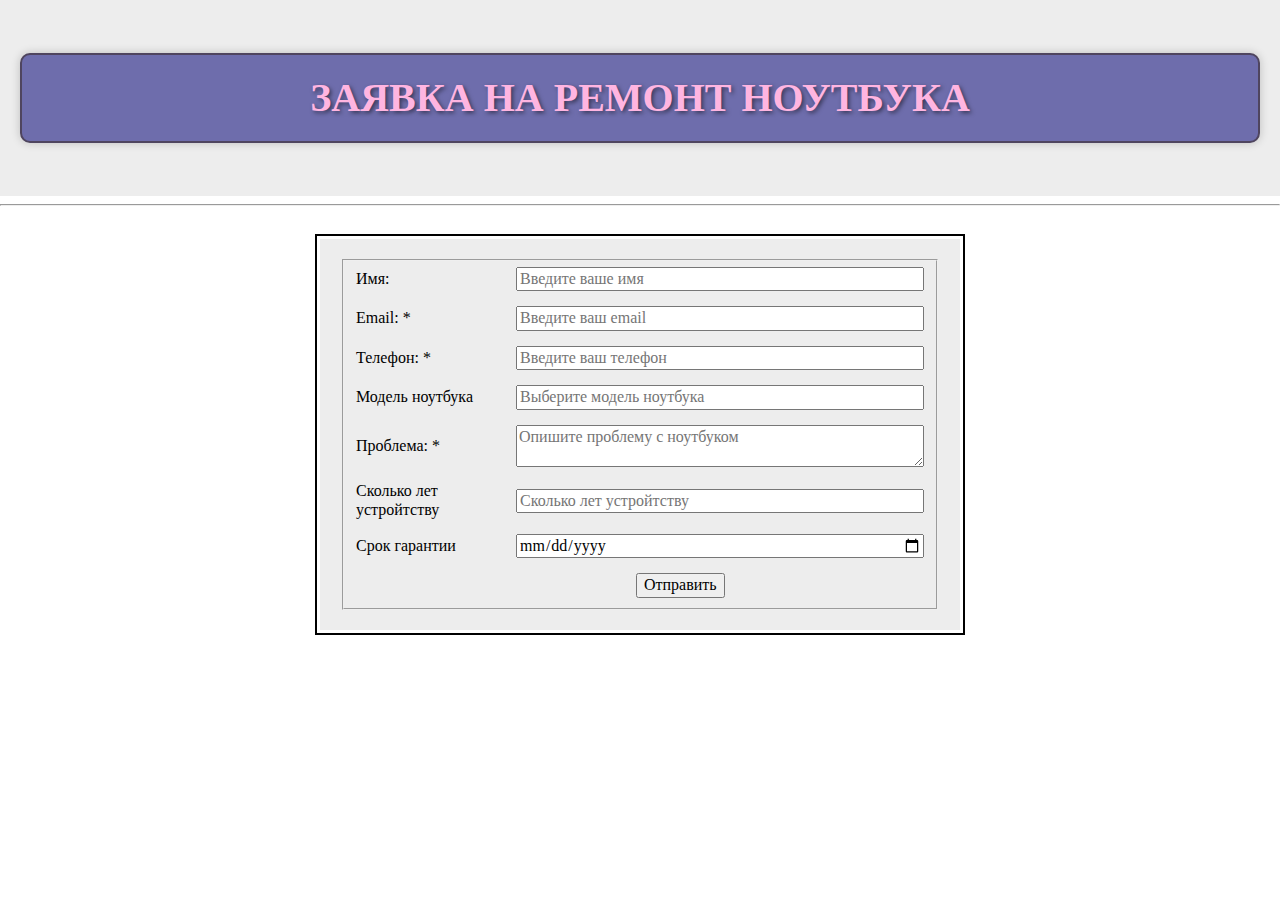
<file: laba.3(6)/index.html>
<!DOCTYPE html>
<html>
<head>
  <meta charset="UTF-8">
  <meta name="viewport" content="width=device-width, initial-scale=1.0">
  <title>Document</title>
  <link rel="stylesheet" href="normalize.css">
  <link rel="stylesheet" href="style.css">
</head>
<body>
  <header>
    <h2>Заявка на ремонт ноутбука</h2>
  </header>
  <hr>
  <div class="repair-form">
    <fieldset>
  <form id="RepairForm">
    <div class="form-group">
      <label for="name">Имя:</label>
      <input type="text" id="name" name="name" placeholder="Введите ваше имя">
    </div>
    
    <div class="form-group">
      <label for="email">Email: *</label>
      <input type="text" id="email" name="email" placeholder="Введите ваш email">
    </div>
    
    <div class="form-group">
      <label for="phone">Телефон: *</label>
      <input type="text" id="phone" name="phone" placeholder="Введите ваш телефон">
    </div>
  
<div class="form-group">
  <label for="country">Модель ноутбука</label>
  <input id="model" name="model" list="modelList" placeholder="Выберите модель ноутбука">
  <datalist id="modelList">
    <option value="Lenovo">
      <option value="Samsung">
      <option value="Apple Mac">
      <option value="Acer">
      <option value="HP">
      <option value="Xiaomi">
      <option value="Другое">
</datalist>
</div>
    <div class="form-group">
      <label for="issue">Проблема: *</label>
      <textarea id="issue" name="issue" placeholder="Опишите проблему с ноутбуком"></textarea>
    </div>
 
    <div class="form-group">
      <label for="priority">Сколько лет устройтству</label>
      <input type="number" name="quantity" min="1" max="10" placeholder="Сколько лет устройтству">
    </div>

<div class="form-group">
  <label for="term">Срок гарантии</label>
  <input type="date" id="term" name="term" placeholder="Срок зависит от уровня сложности...">
  <span id="mobile-hint" class="hint" style="color: gray;">*Укажите дату, до которой действует гарантия</span>
</div>
<button type="submit" onclick="validateForm()">Отправить</button>
</form>
    </fieldset>
    <div id="output"></div>
   <script src="my.js"></script>
</body>
</html>
</file>
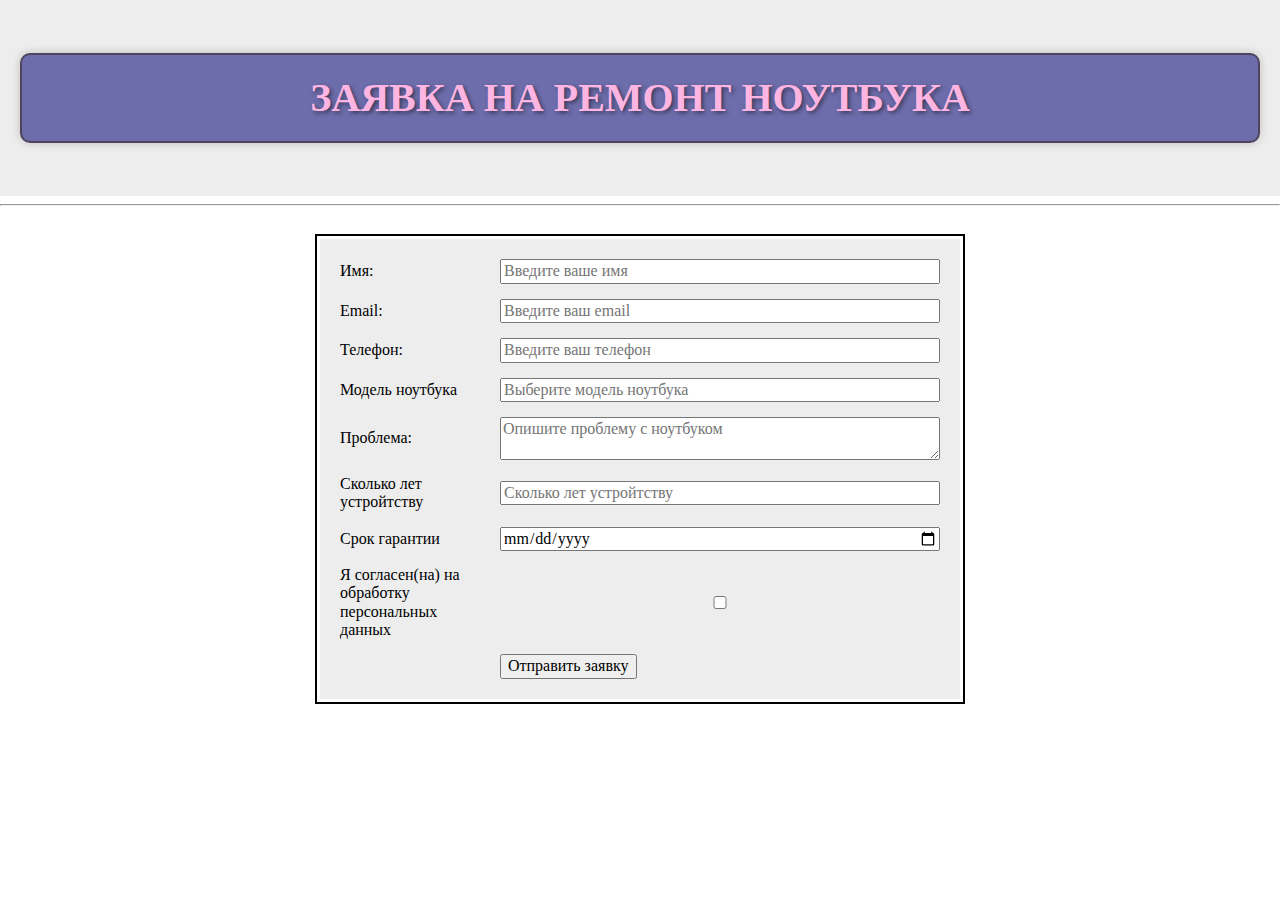
<file: laba.3/index.html>
<!DOCTYPE html>
<html lang="en">
<head>
  <meta charset="UTF-8">
  <meta name="viewport" content="width=device-width, initial-scale=1.0">
  <title>Document</title>
  <link rel="stylesheet" href="normalize.css">
  <link rel="stylesheet" href="style.css">
</head>
<body>
  <header>
    <h2>Заявка на ремонт ноутбука</h2>
  </header>
  <hr>
  <form class="repair-form">
    <div class="form-group">
      <label for="name">Имя:</label>
      <input type="text" id="name" name="name" placeholder="Введите ваше имя">
    </div>
    
    <div class="form-group">
      <label for="email">Email:</label>
      <input type="email" id="email" name="email" placeholder="Введите ваш email">
    </div>
    
    <div class="form-group">
      <label for="phone">Телефон:</label>
      <input type="tel" id="phone" name="phone" placeholder="Введите ваш телефон">
    </div>
  
<div class="form-group">
  <label for="country">Модель ноутбука</label>
  <input id="model" name="model" list="modelList" placeholder="Выберите модель ноутбука">
  <datalist id="modelList">
    <option value="Lenovo">
      <option value="Samsung">
      <option value="Apple Mac">
      <option value="Acer">
      <option value="HP">
      <option value="Xiaomi">
      <option value="Другое">
</datalist>
</div>

    <div class="form-group">
      <label for="issue">Проблема:</label>
      <textarea id="issue" name="issue" placeholder="Опишите проблему с ноутбуком"></textarea>
    </div>
 
    <div class="form-group">
      <label for="priority">Сколько лет устройтству</label>
      <input type="number" name="quantity" min="1" max="10" placeholder="Сколько лет устройтству">
    </div>

<div class="form-group">
  <label for="term">Срок гарантии</label>
  <input type="date" id="term" name="term" placeholder="Срок зависит от уровня сложности...">
  <span id="mobile-hint" class="hint" style="color: gray;">*Укажите дату, до которой действует гарантия</span>
</div>

<div class="form-group">
  <label for="agree_terms">Я согласен(на) на обработку персональных данных</label>
  <input type="checkbox" id="agree_terms" name="agree_terms">
<span id="mobile-hint" class="hint" style="color: gray;">Я согласен(на) на обработку персональных данных</span>
</div>

<button type="submit">Отправить заявку</button>
  </form>  
</body>
</html>
</file>
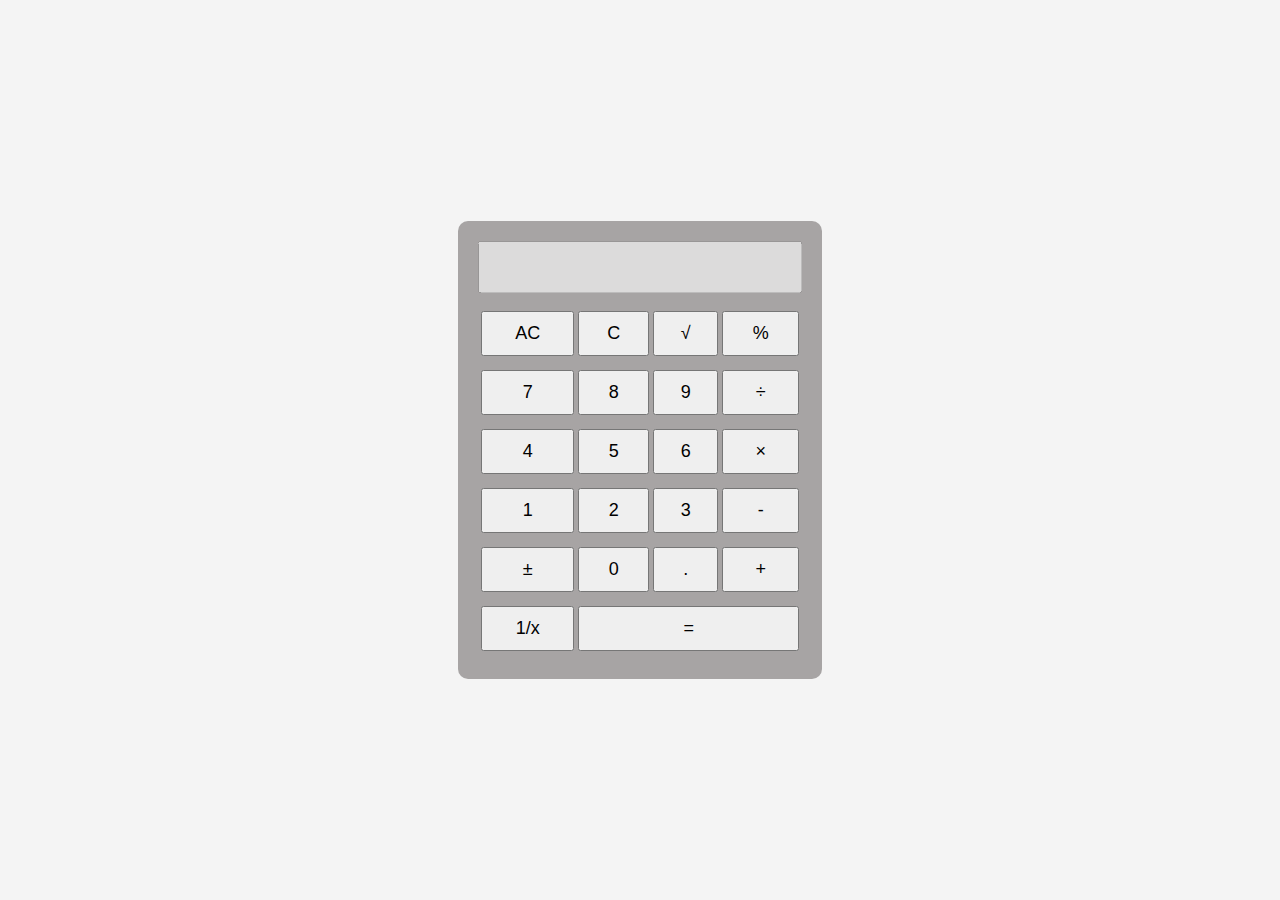
<file: laba.7/index.html>
<!DOCTYPE html>
<html>
<head>
    <title>Калькулятор</title>
    <link rel="stylesheet" type="text/css" href="style.css">
</head>
<body>
    <div id="calculator">
        <input type="text" id="result" disabled>
        <table>
            <tr>
                <td><button onclick="clearAll()">AC</button></td>
                <td><button onclick="clearEntry()">C</button></td>
                <td><button onclick="sqrt()">√</button></td>
                <td><button onclick="add('%')">%</button></td>
            </tr>
            <tr>
                <td><button onclick="add('7')">7</button></td>
                <td><button onclick="add('8')">8</button></td>
                <td><button onclick="add('9')">9</button></td>
                <td><button onclick="divide()">÷</button></td>
            </tr>
            <tr>
                <td><button onclick="add('4')">4</button></td>
                <td><button onclick="add('5')">5</button></td>
                <td><button onclick="add('6')">6</button></td>
                <td><button onclick="multiply()">×</button></td>
            </tr>
            <tr>
                <td><button onclick="add('1')">1</button></td>
                <td><button onclick="add('2')">2</button></td>
                <td><button onclick="add('3')">3</button></td>
                <td><button onclick="subtract()">-</button></td>
            </tr>
            <tr>
                <td><button onclick="changeSign()">±</button></td>
                <td><button onclick="add('0')">0</button></td>
                <td><button onclick="add('.')">.</button></td>
                <td><button onclick="add('+')">+</button></td>
            </tr>
            <tr>
                <td><button onclick="reciprocal()">1/x</button></td>
                <td colspan="3"><button onclick="calculate()">=</button></td>
            </tr>
        </table>
    </div>
    
    <script src="my.js"></script>
</body>
</html>
</file>
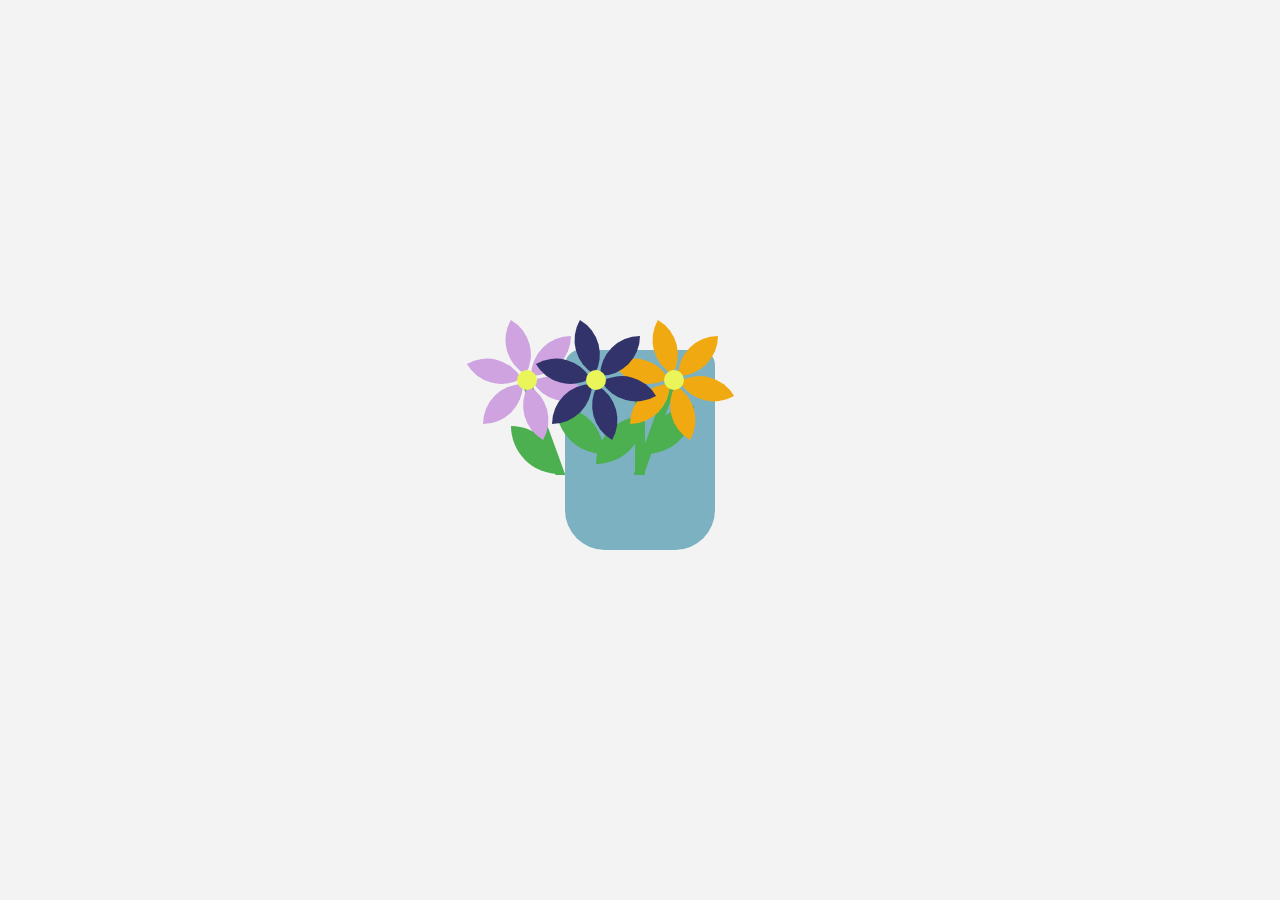
<file: laba.4/4.1/index.html>
<!DOCTYPE html>
<html lang="en">
<head>
<meta charset="UTF-8">
<meta http-equiv="X-UA-Compatible" content="IE=edge">
<meta name="viewport" content="width=device-width, initial-scale=1.0">
<link rel="stylesheet" href="styles.css">
<link rel="stylesheet" href="normalize.css">
<title>Стебель в вазе</title>
</head>
<body>
<div class="vase"></div>
<div class="stem1"></div>
<div class="stem2"></div>
<div class="stem3"></div>
<div class="d1"></div>
<div class="d2"></div>
<div class="d3"></div>
<div class="d4"></div>
<div class="c1"></div>
<div class="c2"></div>
<div class="c3"></div>
<div class="p1"></div>
<div class="p2"></div>
<div class="p3"></div>
</body>
</html>
</file>
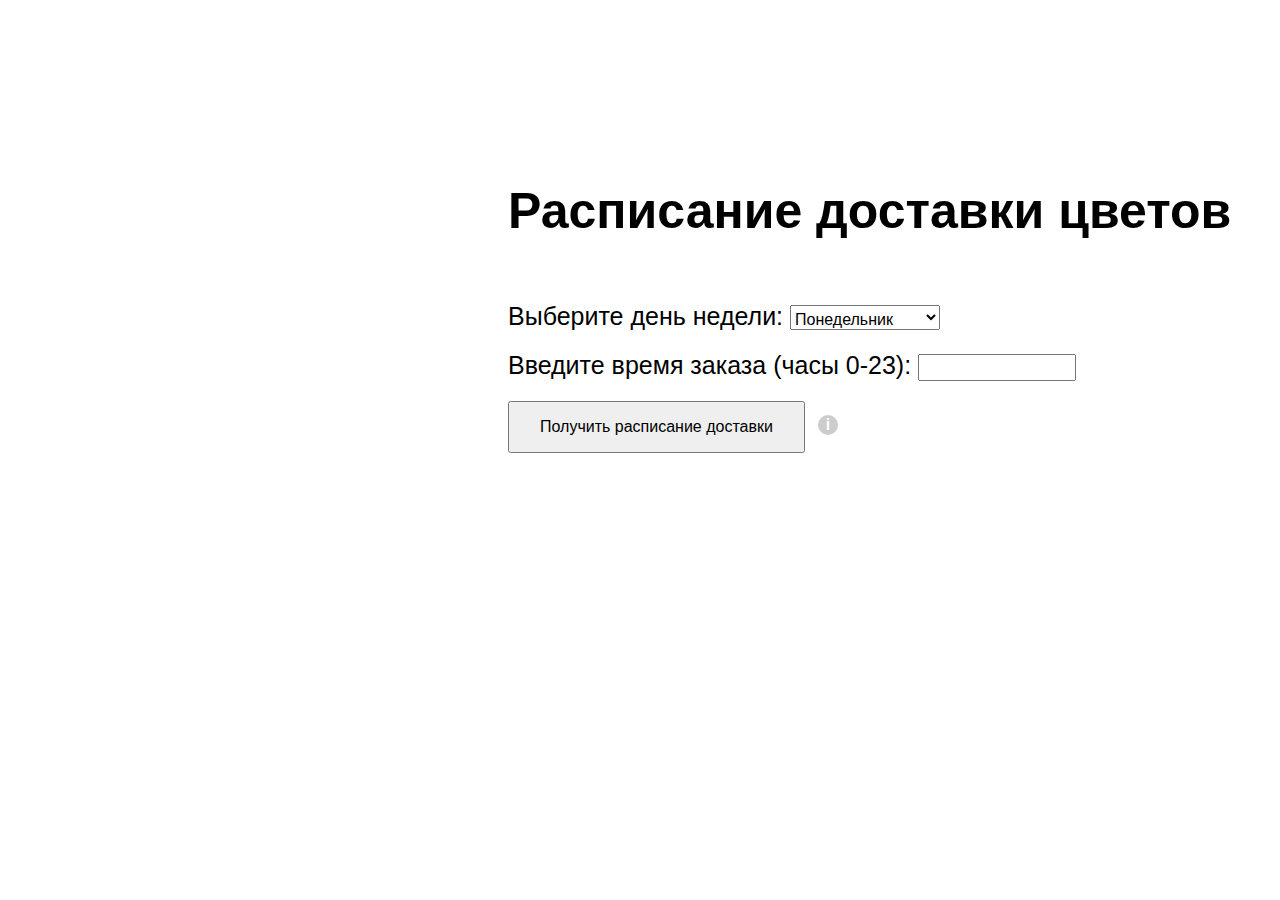
<file: laba.5/1/index.html>
<!DOCTYPE html>
<html lang="ru">
<head>
  <meta charset="UTF-8">
  <meta name="viewport" content="width=device-width, initial-scale=1.0">
  <title>Расписание доставки цветов</title>
  <style>
    body {
  font-family: Arial, sans-serif;
  padding: 100px;
  background-image: url(https://klike.net/uploads/posts/2022-11/1669438954_2-1.jpg);
  display: inline-block;
  transform: translate(400px, 40px);
  font-size: 25px;
}

.input-container {
  margin-bottom: 20px;
}

button {
  padding: 15px 30px;
  font-size: 16px;
  cursor: pointer;
}

.info-icon {
    position: relative;
    display: inline-block;
    cursor: pointer;
    font-size: 16px;
  }
  
  .info-icon span {
    position: relative;
    display: inline-block;
    width: 20px;
    height: 20px;
    background: #ccc;
    border-radius: 50%;
    text-align: center;
    color: #fff;
    font-weight: bold;
    line-height: 20px;
    top: 134px;
    left: 310px;
  }
  
  .info-icon::after {
    content: attr(data-info);
    position: absolute;
    top: 140px;
    left: 550px;
    transform: translateX(-50%);
    background: #ccc;
    color: #fff;
    padding: 10px;
    border-radius: 1px;
    opacity: 0;
    visibility: hidden;
    width: 400px;
    transition: opacity 0.3s ease, visibility 0.3s ease;
  }
  
  .info-icon:hover::after {
    opacity: 1;
    visibility: visible;
  }

  select, input {
    width: 150px;
    padding-top: 4px;
    font-size: 16px;
  }
  
  </style>
  </head>
  <body>
    <h1>Расписание доставки цветов</h1>
    <div class="info-icon" data-info="Если Вы делаете заказ с 8.00 до 16.00 в дни работы компании, то получить заказ Вы сможете после 16.00 этого же дня. 
    Если заказ сделан до 8.00 в дни работы компании, то заказ Вы сможете получить с 8.00 до 16.00 этого же дня. 
    Если заказ сделан после 16.00, то доставка заказа можно будет получить на следующий рабочий день компании с 8.00 до 16.00.">
      <span>i</span>
    </div>
    <div class="input-container">
      <label for="day">Выберите день недели:</label>
      <select id="day">
        <option value="понедельник">Понедельник</option>
        <option value="вторник">Вторник</option>
        <option value="среда">Среда</option>
        <option value="четверг">Четверг</option>
        <option value="пятница">Пятница</option>
        <option value="суббота">Суббота</option>
      </select>
    </div>
  
    <div class="input-container">
      <label for="time">Введите время заказа (часы 0-23):</label>
      <input type="number" id="time" min="0" max="23">
    </div>
  
    <button onclick="getDeliverySchedule()">Получить расписание доставки</button>
    <p id="result"></p>
    <script src="my.js"></script>
  </body>
  </html>
</file>
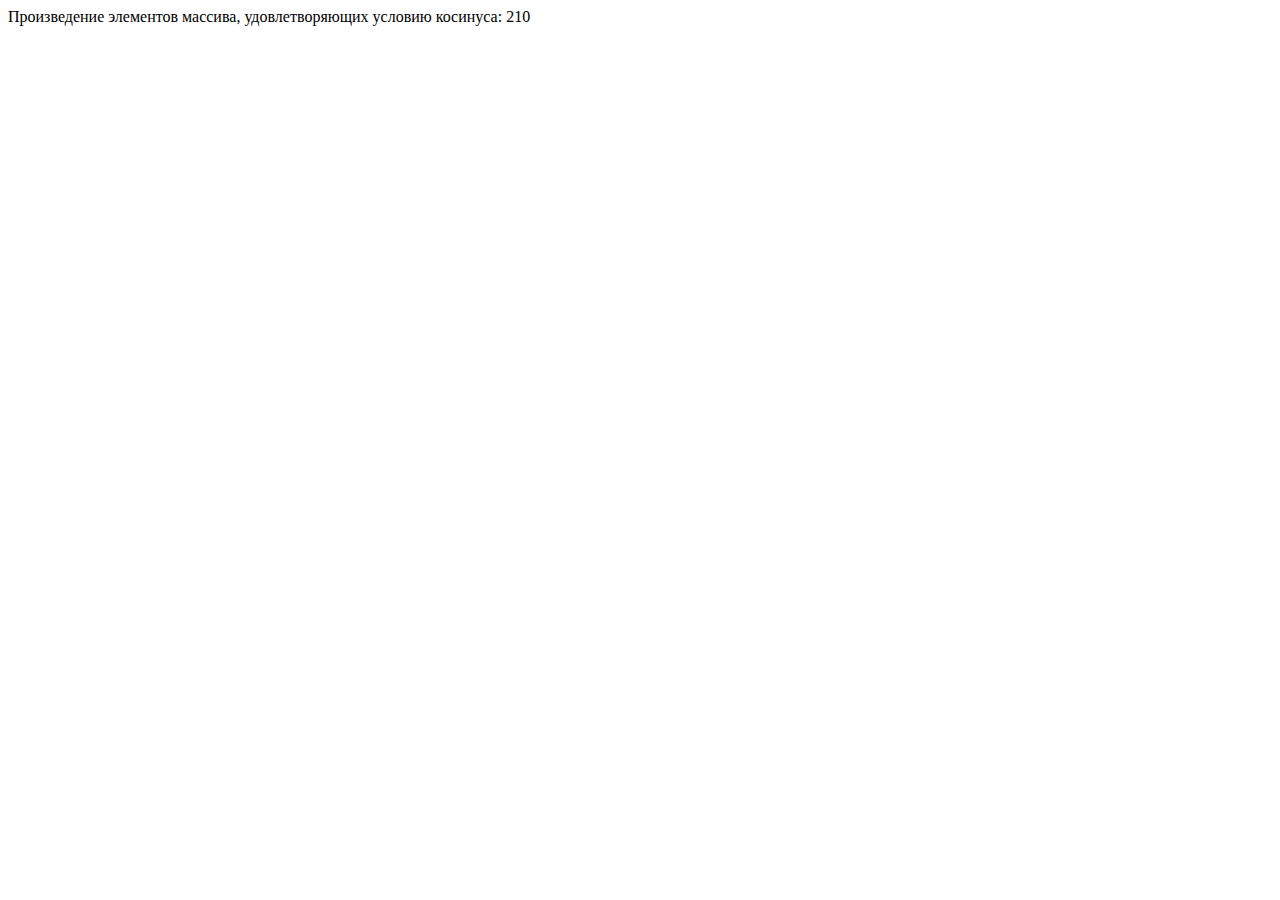
<file: laba.5/2/index.html>
<!DOCTYPE html>
    <html lang="en">
    <head>
        <meta charset="UTF-8">
        <meta http-equiv="X-UA-Compatible" content="ie=edge">
        <meta name="viewport" content="width=device-width, initial-scale=1.0">
        <title>js</title>
    </head>
    <body>
        <script>
           //Часть А: Вычислить произведение элементов массива, удовлетворяющих условию косинуса
function calculateProduct(arr) {
    let product = 1;
    for (let i = 0; i < arr.length; i++) {
      if (Math.cos(arr[i]) > 0) {
        product *= arr[i];
      }
    }
    return product;
  }
  
  let numbers = [1, 2, 3, 4, 5, 6, 7, 8, 9, 10];
  let resultA = calculateProduct(numbers);
  document.write("Произведение элементов массива, удовлетворяющих условию косинуса: " + resultA);
        </script>
    </body>
</html>
</file>
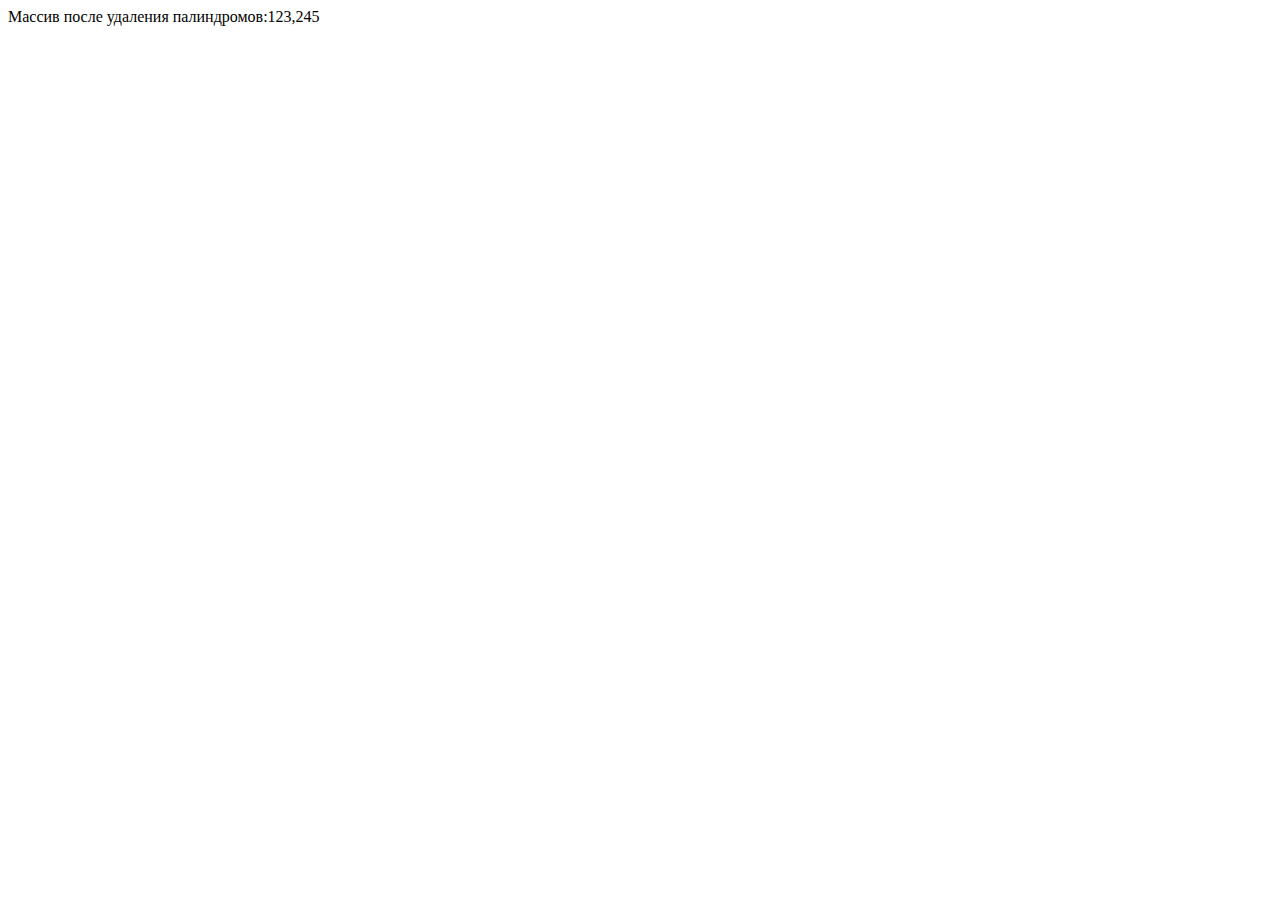
<file: laba.5/3/index.html>
<!DOCTYPE html>
<html lang="en">
<head>
    <meta charset="UTF-8">
    <meta name="viewport" content="width=device-width, initial-scale=1.0">
    <title>Document</title>
</head>
<body>
    <script>
        // Часть Б: Удалить элементы, модуль целой части которых не изменяется при перестановке цифр в обратном порядке
  function isPalindrome(n) {
    let str = Math.abs(Math.trunc(n)).toString();
    return str === str.split('').reverse().join('');
  }
  
  function removePalindromes(arr) {
    return arr.filter(x => !isPalindrome(x));
  }
  
  let numbers = [123, 131, 245, 353, 464, 555, 676, 787, 898, 909];
  let resultB = removePalindromes(numbers);
  document.write('Массив после удаления палиндромов:' + resultB);
    </script>
</body>
</html>
</file>
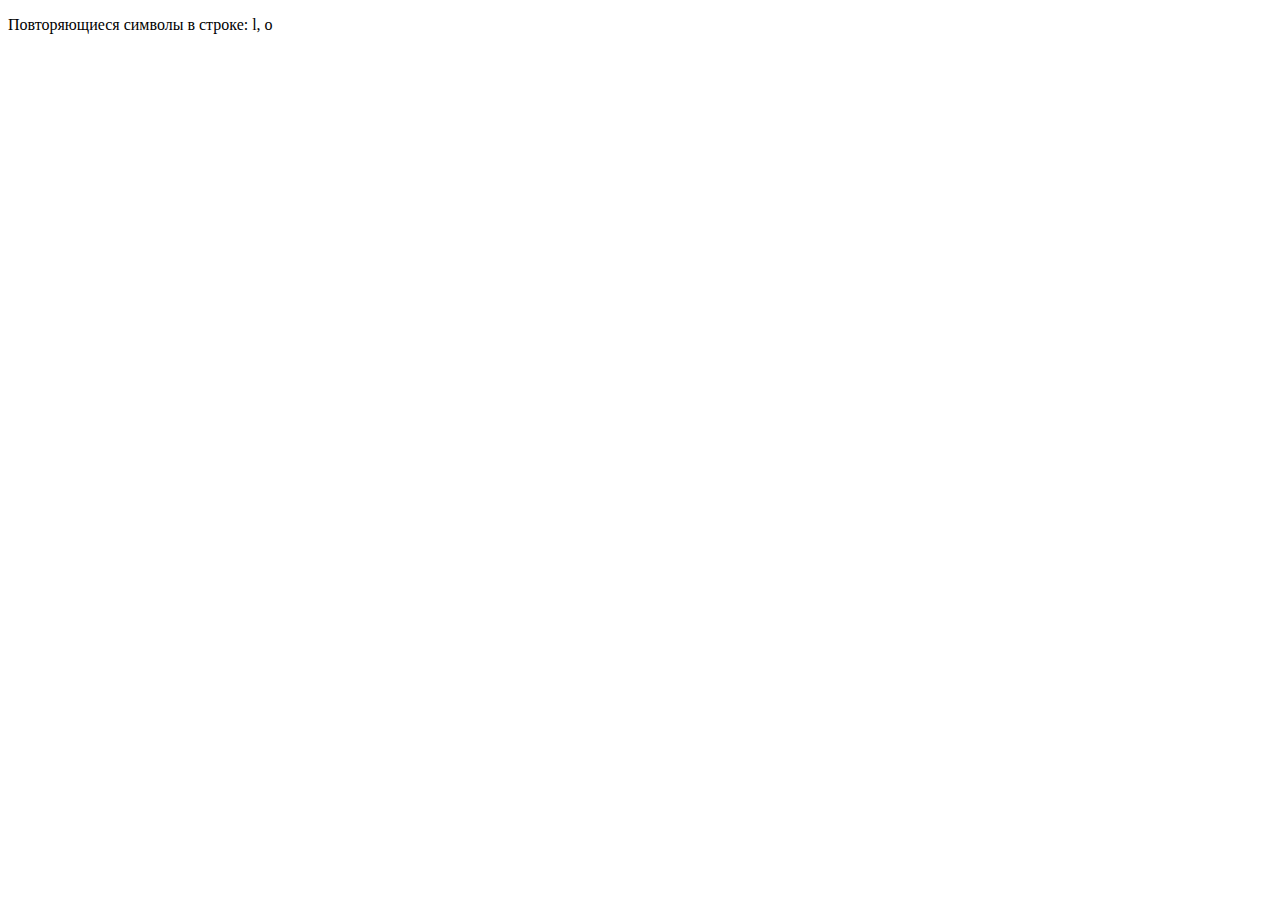
<file: laba.5/4/index.html>
<!DOCTYPE html>
<html lang="en">
<head>
    <meta charset="UTF-8">
    <meta name="viewport" content="width=device-width, initial-scale=1.0">
    <title>Document</title>
</head>
<body>
    <p id="output"></p>
    <script>
        function findDuplicateCharacters(str) {
            let charMap = {}; 
            let duplicates = [];
          
            for (let char of str) {
              if (charMap[char]) {
                charMap[char]++;
              } else {
                charMap[char] = 1;
              }
            }
          
            for (let char in charMap) {
              if (charMap[char] > 1) {
                duplicates.push(char);
              }
            }
          
            return duplicates;
        }
          
        let inputString = "Hello, World!";
        let result = findDuplicateCharacters(inputString);
        let outputElement = document.getElementById("output");
        outputElement.textContent = "Повторяющиеся символы в строке: " + result.join(", ");
    </script>
</body>
</html>
</file>
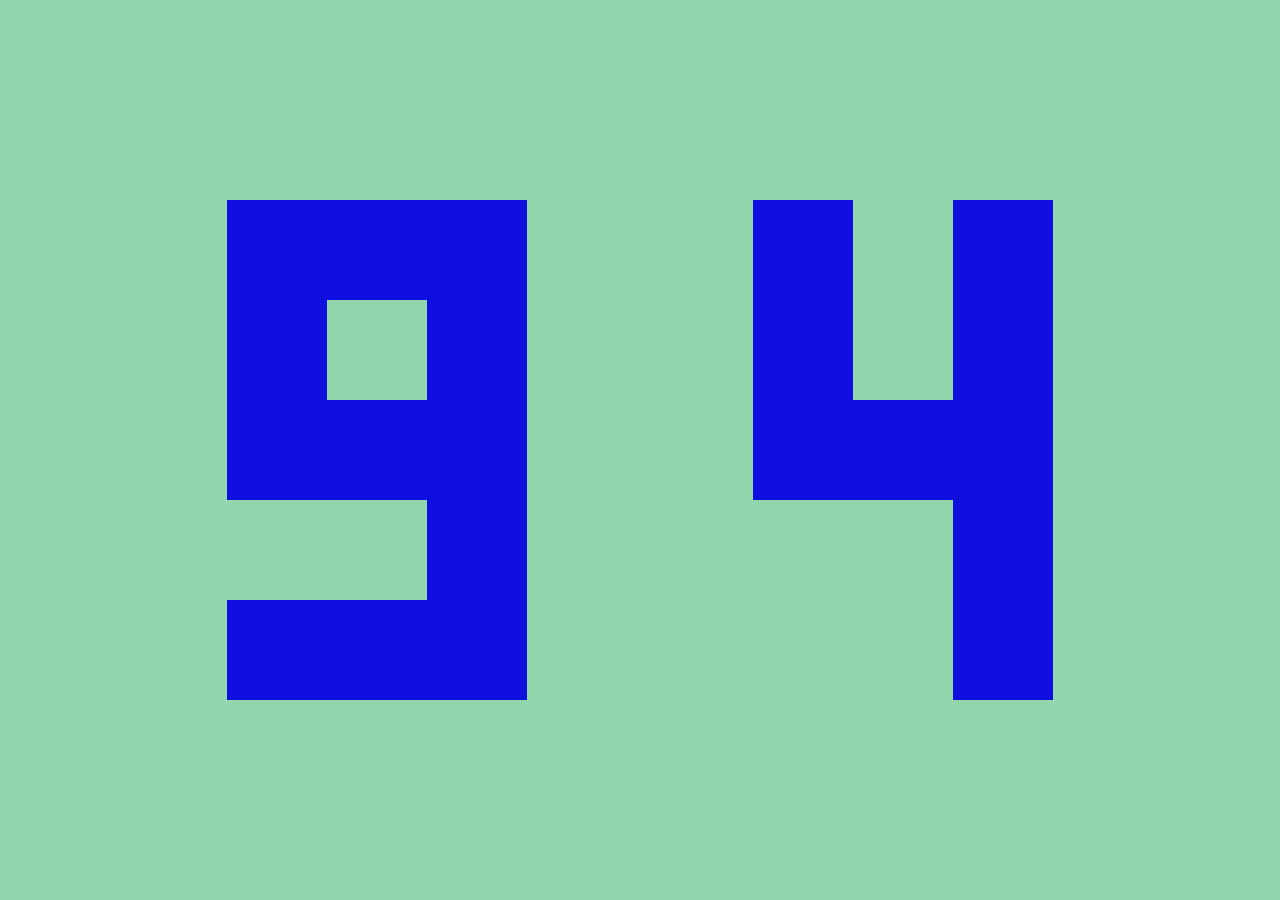
<file: laba.2/2.1/index.2.1.html>
<html>
<head>
<title>2.1</title>
<link rel="stylesheet" href="stule. 2.1.css" />
<link rel="stylesheet" href="normalize.css" />
</head>
<body>
<div class="container">
<div class="number9">
<div>
<div class="block">
<div class="l1"></div>
<div class="l1"></div>
<div class="l1"></div>
</div>
<div class="block">
<div class="l1"></div>
<div class="l2"></div>
<div class="l1"></div>
</div>
<div class="block">
<div class="l1"></div>
<div class="l1"></div>
<div class="l1"></div>
</div>
<div class="block">
<div class="l2"></div>
<div class="l2"></div>
<div class="l1"></div>
</div>
<div class="block">
<div class="l1"></div>
<div class="l1"></div>
<div class="l1"></div>
</div>
</div>
</div>
<div class="number4">
<div>
<div class="block">
<div class="l1"></div>
<div class="l2"></div>
<div class="l1"></div>
</div>
<div class="block">
<div class="l1"></div>
<div class="l2"></div>
<div class="l1"></div>
</div>
<div class="block">
<div class="l1"></div>
<div class="l1"></div>
<div class="l1"></div>
</div>
<div class="block">
<div class="l2"></div>
<div class="l2"></div>
<div class="l1"></div>
</div>
<div class="block">
<div class="l2"></div>
<div class="l2"></div>
<div class="l1"></div>
</div>
</div>
</div>
</body>
</html>
</file>
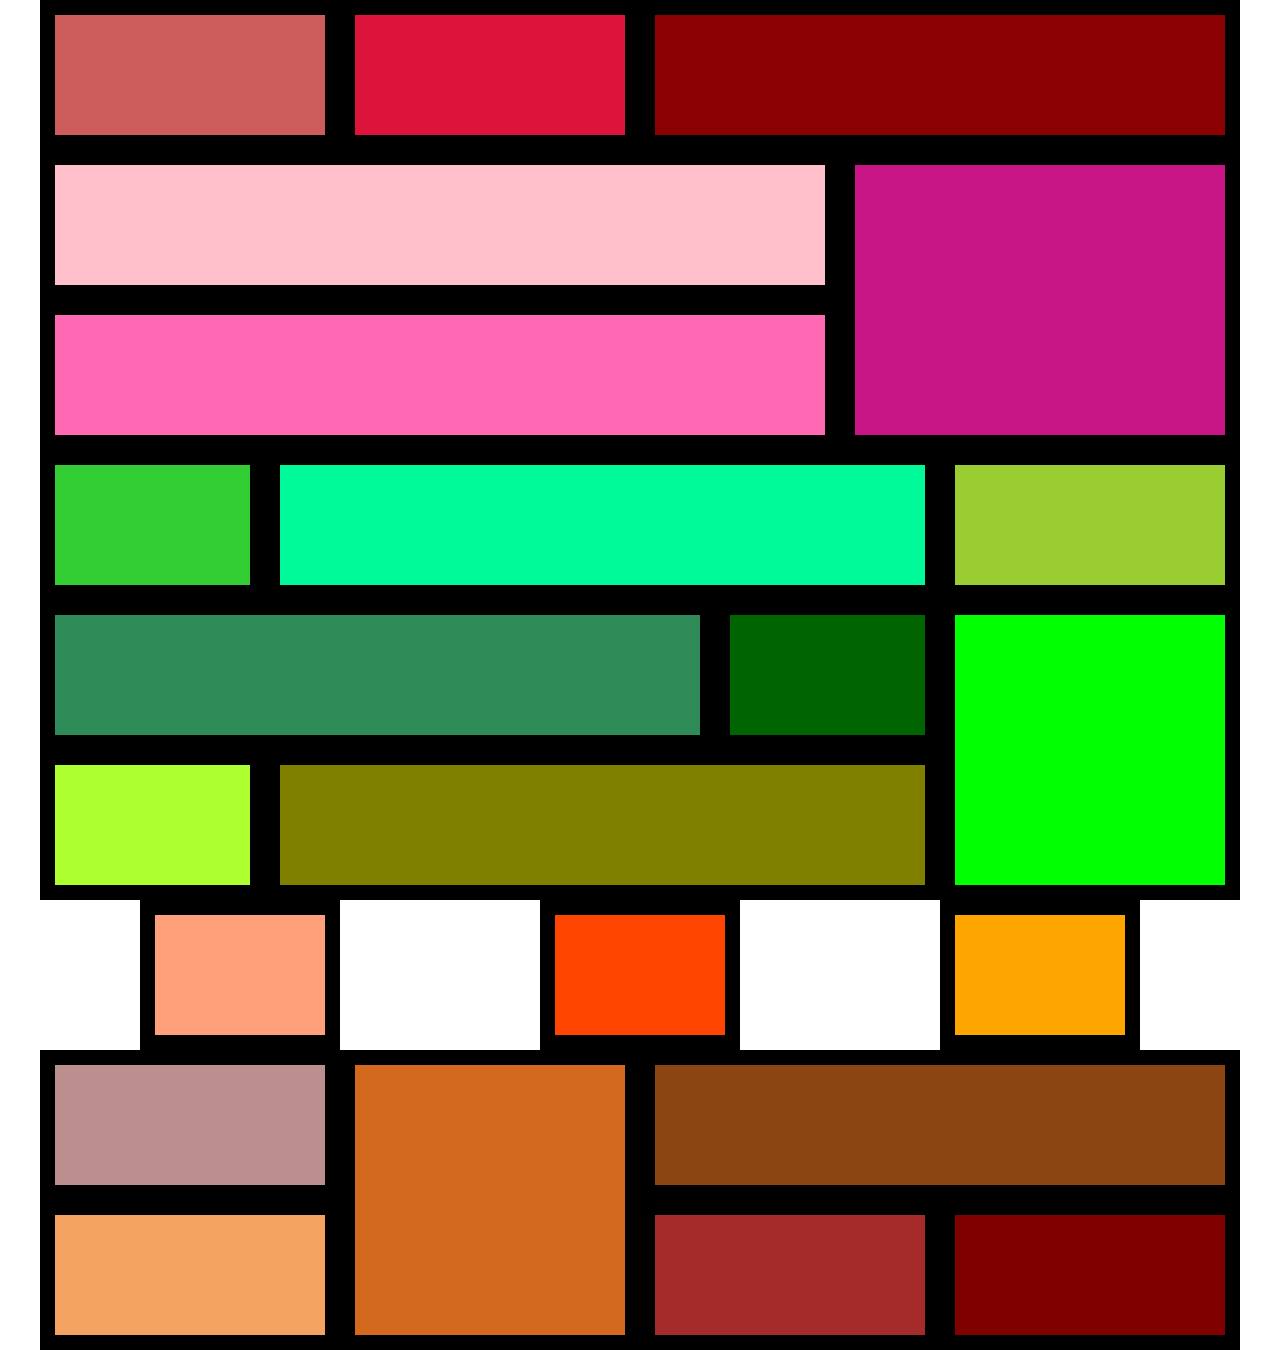
<file: laba.2/2.2/index.2.2.html>
<!DOCTYPE html>
<html lang="en">
<head>
    <meta charset="UTF-8">
    <meta http-equiv="X-UA-Compatible" content="IE=edge">
    <meta name="viewport" content="width=device-width, initial-scale=1.0">
    <title>Document</title>
    <link rel="stylesheet" href="normalize.css">
    <link rel="stylesheet" href="grid.css">
    <link rel="stylesheet" href="style.2.2.css">
</head>
<body>
    <div class="container">
        <div class="row">
            <div class="col-6 col-md-4 col-lg-3">
                <div class="block-1 cl-1"></div>
            </div>
            <div class="d-none d-md-block col-md-4 col-lg-3">
                <div class="block-1 cl-2"></div>
            </div>
            <div class="col-6 col-md-4 col-lg-6">
                <div class="block-1 cl-3"></div>
            </div>
        </div>
        <div class="row">
            <div class="col-12 col-md-6 col-lg-8">
                <div class="col-12 col-md-12 col-lg-12">
                    <div class="block-1 cl-4"></div>
                </div>
                <div class="col-12 col-md-12 col-lg-12">
                    <div class="block-1 cl-5"></div>
                </div>
</div>
</div>
        <div class="row">
            <div class="col-12 col-md-6 col-lg-4">
            <div class="col-12 col-md-12 col-lg-12">
                <div class="block-2 cl-6"></div>
            </div>   
            </div>   
        </div>
        <div class="row">
            <div class="col-12 col-md-12 col-lg-12">
                <div class="row">
                    <div class="col-12 col-md-9 col-lg-9">
                        <div class="col-6 col-md-3 col-lg-3">
                            <div class="block-1 cl-7"></div>
                        </div>
                        <div class="col-6 col-md-9 col-lg-9">
                            <div class="block-1 cl-8"></div>
                        </div>
                        <div class="col-6 col-md-9 col-lg-9">
                            <div class="block-1 cl-9"></div>
                        </div>
                        <div class="col-6 col-md-3 col-lg-3">
                            <div class="block-1 cl-10"></div>
                        </div>
                        <div class="col-6 col-md-3 col-lg-3">
                            <div class="block-1 cl-13"></div>
                        </div>
                            <div class="col-6 col-md-9 col-lg-9">
                                <div class="block-1 cl-12"></div>
                            </div>
                        </div>
                    </div>
                <div class="row">
                    <div class="col-12 col-md-3 col-lg-3">
                        <div class="d-none d-lg-block col-lg-12">
                            <div class="block-lg-1 cl-11"></div>
                        </div>
                            <div class="col-12 col-md-12 col-lg-12">
                                <div class="block-1 block-md-3 block-lg-2 cl-14"></div>
                            </div>
                        </div>
                    </div>
                </div>
            </div>
        <div class="row">
            <div class="d-none d-md-block col-md-4 col-lg-2 pull-left-lg-1">
                <div class="block-1 cl-15"></div>
            </div>
            <div class="col-6 col-md-4 col-lg-2 pull-left-lg-2">
                <div class="block-1 cl-16"></div>
            </div>
            <div class="col-6 col-md-4 col-lg-2 pull-left-lg-2">
                <div class="block-1 cl-27"></div>
            </div>
        </div>
        <div class="col-12 col-md-12 col-lg-12">
            <div class="row">
                <div class="col-12 col-md-6 col-lg-3">
                    <div class="col-6 col-md-6 col-lg-12">
                        <div class="block-1 block-md-1 block-lg-1 cl-18"></div>
                    </div>
                    <div class="col-6 col-md-6 col-lg-12">
                        <div class="block-1 block-md-1 block-lg-1 cl-19"></div>
                    </div>
                </div>
            </div>
            <div class="row">
                <div class="col-12 col-md-6 col-lg-3">
                    <div class="col-12 col-md-12 col-lg-12">
                        <div class="block-2 block-md-1 block-lg-2 cl-21"></div>
                    </div>
                </div>
            </div>
            <div class="row">
                <div class="col-12 col-md-12 col-lg-6">
                    <div class="col-12 col-md-6 col-lg-12">
                        <div class="block-2 block-md-1 block-lg-1 cl-20"></div>
                    </div>
                    <div class="col-6 col-md-3 col-lg-6">
                        <div class="block-1 block-md-1 block-lg-1 cl-22"></div>
                    </div>
                    <div class="col-6 col-md-3 col-lg-6">
                        <div class="block-1 block-md-1 block-lg-1 cl-23"></div>
                    </div>
                </div>
            </div>
        </div>
    </div>
</body>
</html>
</file>
<file: laba.3(6)/style.css>
body{
  background-image: url(https://mobimg.b-cdn.net/v3/fetch/f0/f02b1a2c8ae590477197d147f2b02528.jpeg?w=1470&r=0.5625);
}

.repair-form {
  max-width: 600px;
  margin: 30px auto;
  padding: 20px;
  background: hsl(0, 0%, 93%); /* Цвет фона */
  outline: 2px solid #000; /* Чёрная рамка */
  border: 3px solid #fff; /* Белая рамка */
}

header{
  background: hsl(0, 0%, 93%); /* Цвет фона */
  padding: 20px;
}

header h2 {
  font-size: 40px;
  color: #ffb5e1;
  text-transform: uppercase;
  text-shadow: 2px 2px 4px rgba(0, 0, 0, 0.5);
  border: 2px solid #4f455f;
  padding: 20px 10px;
  background-color: #6e6dac;
  border-radius: 10px;
  box-shadow: 0 0 10px rgba(0, 0, 0, 0.2);
  text-align: center;
}


/* Стили для десктопной версии */
@media screen and (min-width: 600px) {
  .form-group {
    display: flex;
    align-items: center;
    margin-bottom: 15px;
  }
  
  label {
    width: 150px;
    text-align: left;
    margin-right: 10px;
  }
  
  input,
  textarea,
  select{
    flex: 1;
    width: 100%;
  }

span{
display: none;
}
  
  button {
    margin-left: 280px;
  }
}

/* Стили для мобильной версии */
@media screen and (max-width: 599px) {
  .form-group {
    margin-bottom: 10px;
  }

  label {
    display: none;
  }
  
  input,
  textarea,
  select {
    width: 100%;
  }

  button {
     margin-left: 100px;
  }
}
</file>
<file: laba.3/style.css>
body{
  background-image: url(https://mobimg.b-cdn.net/v3/fetch/f0/f02b1a2c8ae590477197d147f2b02528.jpeg?w=1470&r=0.5625);
}

.repair-form {
  max-width: 600px;
  margin: 30px auto;
  padding: 20px;
  background: hsl(0, 0%, 93%); /* Цвет фона */
  outline: 2px solid #000; /* Чёрная рамка */
  border: 3px solid #fff; /* Белая рамка */
}

header{
  background: hsl(0, 0%, 93%); /* Цвет фона */
  padding: 20px;
}

header h2 {
  font-size: 40px;
  color: #ffb5e1;
  text-transform: uppercase;
  text-shadow: 2px 2px 4px rgba(0, 0, 0, 0.5);
  border: 2px solid #4f455f;
  padding: 20px 10px;
  background-color: #6e6dac;
  border-radius: 10px;
  box-shadow: 0 0 10px rgba(0, 0, 0, 0.2);
  text-align: center;
}


/* Стили для десктопной версии */
@media screen and (min-width: 600px) {
  .form-group {
    display: flex;
    align-items: center;
    margin-bottom: 15px;
  }
  
  label {
    width: 150px;
    text-align: left;
    margin-right: 10px;
  }
  
  input,
  textarea,
  select{
    flex: 1;
    width: 100%;
  }

span{
display: none;
}
  
  button {
    margin-left: 160px;
  }
}

/* Стили для мобильной версии */
@media screen and (max-width: 599px) {
  .form-group {
    margin-bottom: 10px;
  }

  label {
    display: none;
  }
  
  input,
  textarea,
  select {
    width: 100%;
  }

  button {
     margin-left: 100px;
  }
}
</file>
<file: laba.7/style.css>
body {
    margin: 0;
    font-family: Arial, sans-serif;
    background-color: #f4f4f4;
    display: flex;
    justify-content: center;
    align-items: center;
    height: 100vh;
}

#calculator {
    background-color: #a7a4a4;
    padding: 20px;
    border-radius: 10px;
}

table {
    width: 100%;
}

button {
    width: 100%;
    padding: 10px;
    margin: 5px 0;
    font-size: 18px;
}

#result {
    width: 300px;
    padding: 10px;
    margin-bottom: 10px;
    font-size: 24px;
}
</file>
<file: laba.4/4.1/styles.css>
body, html {
  height: 100%;
  margin: 0;
  display: flex;
  justify-content: center;
  align-items: center;
  background-color: #f3f3f3;
  }
  
  .flower-container {
  position: relative;
  }
  
  .vase {
  width: 150px;
  height: 200px;
  background-color: #7bb1c1;
  border-radius: 15px 15px 40px 40px;
  }
  
  .stem1 {
  width: 10px;
  height: 90px;
  background-color: #4CAF50;
  position: absolute;
  bottom: 425px;
  border-radius: 1px;
  }
  
  .stem2 {
  width: 10px;
  height: 90px;
  background-color: #4CAF50;
  transform: skew(-20deg);
  position: absolute;
  bottom: 425px;
  border-radius: 1px;
  right: 620px;
  }
  
  .stem3 {
  width: 10px;
  height: 90px;
  background-color: #4CAF50;
  transform: skew(20deg);
  position: absolute;
  bottom: 425px;
  border-radius: 1px;
  right: 731px;
  }
  
  .d1 {
  width: 3em;
  height: 3em;
  margin: 1em 1em;
  background-color: #4CAF50;
  position: absolute;
  right: 620px;
  bottom: 420px;
  border-radius: 100% 0;
  }
  
  .d2 {
  width: 3em;
  height: 3em;
  margin: 1em 1em;
  background-color: #4CAF50;
  position: absolute;
  right: 570px;
  bottom: 430px;
  border-radius: 100% 0;
  }
  
  .d3 {
  width: 3em;
  height: 3em;
  margin: 1em 1em;
  background-color: #4CAF50;
  position: absolute;
  right: 660px;
  bottom: 430px;
  border-radius: 0 100%;
  }
  
  .d4 {
  width: 3em;
  height: 3em;
  margin: 1em 1em;
  background-color: #4CAF50;
  position: absolute;
  right: 705px;
  bottom: 410px;
  border-radius: 0 100%;
  }
  
  .c1 {
  width: 2.5em;
  height: 2.5em;
  margin: 2em 4.5em 4em;
  border-radius: 100% 0;
  background: #32336B;
  box-shadow: -3em 3em #32336B;
  position: absolute;
  right: 637px;
  bottom: 460px;
  }
  
  .c1:before,
  .c1:after {
  content: "";
  width: 2.5em;
  height: 2.5em;
  margin: 1em 3em;
  border-radius: 0 100%;
  background: #32336B;
  position: absolute;
  left: -6em;
  top: -1em;
  box-shadow: 3em 3em #32336B;
  transform-origin: 2.75em 2.75em;
  right: 637px;
  bottom: 460px;
  }
  
  .c1:before {
  transform: rotate(-30deg);
  }
  
  .c1:after {
  transform: rotate(30deg);
  }
  
  .c1 {
  width: 2.5em;
  height: 2.5em;
  margin: 2em 4.5em 4em;
  border-radius: 100% 0;
  background: #cea3df;
  box-shadow: -3em 3em #cea3df;
  position: absolute;
  right: 637px;
  bottom: 460px;
  }
  
  .c1:before,
  .c1:after {
  content: "";
  width: 2.5em;
  height: 2.5em;
  margin: 1em 3em;
  border-radius: 0 100%;
  background: #cea3df;
  position: absolute;
  left: -6em;
  top: -1em;
  box-shadow: 3em 3em #cea3df;
  transform-origin: 2.75em 2.75em;
  right: 637px;
  bottom: 460px;
  }
  
  .c1:before {
  transform: rotate(-30deg);
  }
  
  .c1:after {
  transform: rotate(30deg);
  }
  
  .c2 {
  width: 2.5em;
  height: 2.5em;
  margin: 2em 4.5em 4em;
  border-radius: 100% 0;
  background: #f0a910;
  box-shadow: -3em 3em #f0a910;
  position: absolute;
  right: 490px;
  bottom: 460px;
  }
  
  .c2:before,
  .c2:after {
  content: "";
  width: 2.5em;
  height: 2.5em;
  margin: 1em 3em;
  border-radius: 0 100%;
  background: #f0a910;
  position: absolute;
  left: -6em;
  top: -1em;
  box-shadow: 3em 3em #f0a910;
  transform-origin: 2.75em 2.75em;
  right: 637px;
  bottom: 460px;
  }
  
  .c2:before {
  transform: rotate(-30deg);
  }
  
  .c2:after {
  transform: rotate(30deg);
  }
  
  .c3 {
  width: 2.5em;
  height: 2.5em;
  margin: 2em 4.5em 4em;
  border-radius: 100% 0;
  background: #32336B;
  box-shadow: -3em 3em #32336B;
  position: absolute;
  right: 568px;
  bottom: 460px;
  }
  
  .c3:before,
  .c3:after {
  content: "";
  width: 2.5em;
  height: 2.5em;
  margin: 1em 3em;
  border-radius: 0 100%;
  background: #32336B;
  position: absolute;
  left: -6em;
  top: -1em;
  box-shadow: 3em 3em #32336B;
  transform-origin: 2.75em 2.75em;
  right: 637px;
  bottom: 460px;
  }
  
  .c3:before {
  transform: rotate(-30deg);
  }
  
  .c3:after {
  transform: rotate(30deg);
  }
  
  .p1 {
  width: 20px;
  height: 20px;
  background: rgb(234, 245, 89);
  border-radius: 50%;
  position: absolute;
  right: 596px;
  bottom: 510px;
  }
  
  .p2 {
  width: 20px;
  height: 20px;
  background: rgb(234, 245, 89);
  border-radius: 50%;
  position: absolute;
  right: 743px;
  bottom: 510px;
  }
  
  .p3 {
  width: 20px;
  height: 20px;
  background: rgb(234, 245, 89);
  border-radius: 50%;
  position: absolute;
  right: 674px;
  bottom: 510px;
  }
</file>
<file: laba.2/2.1/stule. 2.1.css>
@media only screen and (min-width:768px) {

    body {
    justify-content: center;
    align-items: center;
    background-color: #92d6ae;
    }
    
    .container {
    display: flex;
    flex-direction: row;
    width: 100%;
    height: 100%;
    box-sizing: border-box;
    justify-content: space-evenly;
    }
    
    .block {
    display: flex;
    justify-content: space-around;
    width: 300px;
    height: 100px;
    align-content: space-around;
    flex-wrap: nowrap;
    }
    
    .number9 {
    display: flex;
    height: 100%;
    justify-content: center;
    flex-direction: column;
    align-items: self-end;
    }
    
    .number4 {
    display: flex;
    height: 100%;
    justify-content: center;
    flex-direction: column;
    align-items: self-start;
    }
    
    .l1, .l2 {
    display: block;
    width: 100px;
    height: 100px;
    background-color: rgb(14, 14, 223);
    }
    
    .l2 {
    background-color: #92d6ae;
    }
    
    }
</file>
<file: laba.2/2.2/grid.css>
body{
	background: #fff;
}
div{
	position: relative;
	float: left;
	box-sizing: border-box;
}
.container{
	width: 100%;
	margin: 0 auto;
	float: none;
	background: #000000;
}
.row{
	float: none;
}
.col-1{
	width: 8.33333%;
}
.col-2{
	width: 16.66666%;
}
.col-3{
	width: 25%;
}
.col-4{
	width: 33.33333%;
}
.col-5{
	width: 41.66666%;
}
.col-6{
	width: 50%;
}
.col-7{
	width: 58.33333%;
}
.col-8{
	width: 66.66666%;
}
.col-9{
	width: 75%;
}
.col-10{
	width: 83.33333%;
}
.col-11{
	width: 91.66666%;
}
.col-12{
	width: 100%;
}
.col-1,.col-2,.col-3,.col-4,
.col-5,.col-6,.col-7,.col-8,
.col-9,.col-10,.col-11,.col-12{
	min-height: 1px;
}
.block-1{
	width: 100%;
	border: 15px solid #000;
	height: 150px;
	background: #000;
}
.block-15{
	width: 100%;
	border: 15px solid #000;
	height: 225px;
	background: #000;
}
.block-2{
	width: 100%;
	border: 15px solid #000;
	height: 300px;
	background: #000;
}
.block-3{
	width: 100%;
	border: 15px solid #000;
	height: 450px;
	background: #000;
}
.pull-left-1{
	margin-left: 8.33333%;
}
.pull-left-2{
	margin-left: 16.66666%;
}
.pull-left-3{
	margin-left: 25%;
}
.pull-left-4{
	margin-left: 33.33333%;
}
.d-none{
    display: none;
}
.d-block{
    display: block;
}
.ternaround {
	display: flex;
	flex-direction: column-reverse;
}
@media (min-width: 768px){
	.container{
		width: 768px;
	}
	.col-md-1{
		width: 8.33333%;
	}
	.col-md-2{
		width: 16.66666%;
	}
	.col-md-3{
		width: 25%;
	}
	.col-md-4{
		width: 33.33333%;
	}
	.col-md-5{
		width: 41.66666%;
	}
	.col-md-6{
		width: 50%;
	}
	.col-md-7{
		width: 58.33333%;
	}
	.col-md-8{
		width: 66.66666%;
	}
	.col-md-9{
		width: 75%;
	}
	.col-md-10{
		width: 83.33333%;
	}
	.col-md-11{
		width: 91.66666%;
	}
	.col-md-12{
		width: 100%;
	}
	.col-md-1,.col-md-2,.col-md-3,.col-md-4,
	.col-md-5,.col-md-6,.col-md-7,.col-md-8,
	.col-md-9,.col-md-10,.col-md-11,.col-md-12{
		min-height: 1px;
	}
    .block-md-1{
        width: 100%;
        border: 15px solid #000;
        height: 150px;
        background: #000;
    }
    .block-md-15{
        width: 100%;
        border: 15px solid #000;
        height: 225px;
        background: #000;
    }
    .block-md-2{
        width: 100%;
        border: 15px solid #000;
        height: 300px;
        background: #000;
    }
    .block-md-3{
        width: 100%;
        border: 15px solid #000;
        height: 450px;
        background: #000;
    }
	.pull-left-md-1{
		margin-left: 8.33333%;
	}
	.pull-left-md-2{
		margin-left: 16.66666%;
	}
    .pull-left-md-3{
        margin-left: 25%;
    }
    .pull-left-md-4{
        margin-left: 33.33333%;
    }
    .d-md-none{
        display: none;
    }
    .d-md-block{
        display: block;
    }
	.ternaround-md {
		display: flex;
		flex-direction: column;
	}
}

@media (min-width: 1200px){
	.container{
		width: 1200px;
	}
	.col-lg-1{
		width: 8.33333%;
	}
	.col-lg-2{
		width: 16.66666%;
	}
	.col-lg-3{
		width: 25%;
	}
	.col-lg-4{
		width: 33.33333%;
	}
	.col-lg-5{
		width: 41.66666%;
	}
	.col-lg-6{
		width: 50%;
	}
	.col-lg-7{
		width: 58.33333%;
	}
	.col-lg-8{
		width: 66.66666%;
	}
	.col-lg-9{
		width: 75%;
	}
	.col-lg-10{
		width: 83.33333%;
	}
	.col-lg-11{
		width: 91.66666%;
	}
	.col-lg-12{
		width: 100%;
	}
	.col-lg-1,.col-lg-2,.col-lg-3,.col-lg-4,
	.col-lg-5,.col-lg-6,.col-lg-7,.col-lg-8,
	.col-lg-9,.col-lg-10,.col-lg-11,.col-lg-12{
		min-height: 1px;
	}
	.block-lg-1{
        width: 100%;
        border: 15px solid #000;
        height: 150px;
        background: #000;
    }
    .block-lg-15{
        width: 100%;
        border: 15px solid #000;
        height: 225px;
        background: #000;
    }
    .block-lg-2{
        width: 100%;
        border: 15px solid #000;
        height: 300px;
        background: #000;
    }
    .block-lg-3{
        width: 100%;
        border: 15px solid #000;
        height: 450px;
        background: #000;
    }
	.pull-left-lg-1{
		margin-left: 8.33333%;
	}
	.pull-left-lg-2{
		margin-left: 16.66666%;
	}
    .pull-left-lg-3{
        margin-left: 25%;
    }
    .pull-left-lg-4{
        margin-left: 33.33333%;
    }
    .d-lg-none{
        display: none;
    }
    .d-lg-block{
        display: block;
    }
	.ternaround-lg {
		display: flex;
		flex-direction: row;
	}
}
</file>
<file: laba.2/2.2/style.2.2.css>
.cl-1{
    background: #cd5c5c;
}
.cl-2{
    background: #dc143c;
}
.cl-3{
    background: #8b0000;
}
.cl-4{
    background: #ffc0cb;
}
.cl-5{
    background: #ff69b4;
}
.cl-6{
    background: #c71585;
}
.cl-7{
    background: #32cd32;
}
.cl-8{
    background: #00fa9a;
}
.cl-9{
    background: #2e8b57;
}
.cl-10{
    background: #006400;
}
.cl-11{
    background: #9acd32;
}
.cl-12{
    background: #808000;
}
.cl-13{
    background: #adff2f;
}
.cl-14{
    background: #00ff00;
}
.cl-15{
    background: #ffa07a;
}
.cl-16{
    background: #ff4500;
}
.cl-17{
    background: #ffa500;
}
.cl-18{
    background: #bc8f8f;
}
.cl-19{
    background: #f4a460;
}
.cl-20{
    background: #8b4513;
}
.cl-21 {
    background: #d2691e;
}
.cl-22{
    background: #a52a2a;
}
.cl-23{
    background: #800000;
}
.cl-24{
    background: #66cdaa;
}
.cl-25{
    background: #556b2f;
}
.cl-26{
    background: #008080;
}
.cl-27{
    background: #ffa500;
}
</file>
